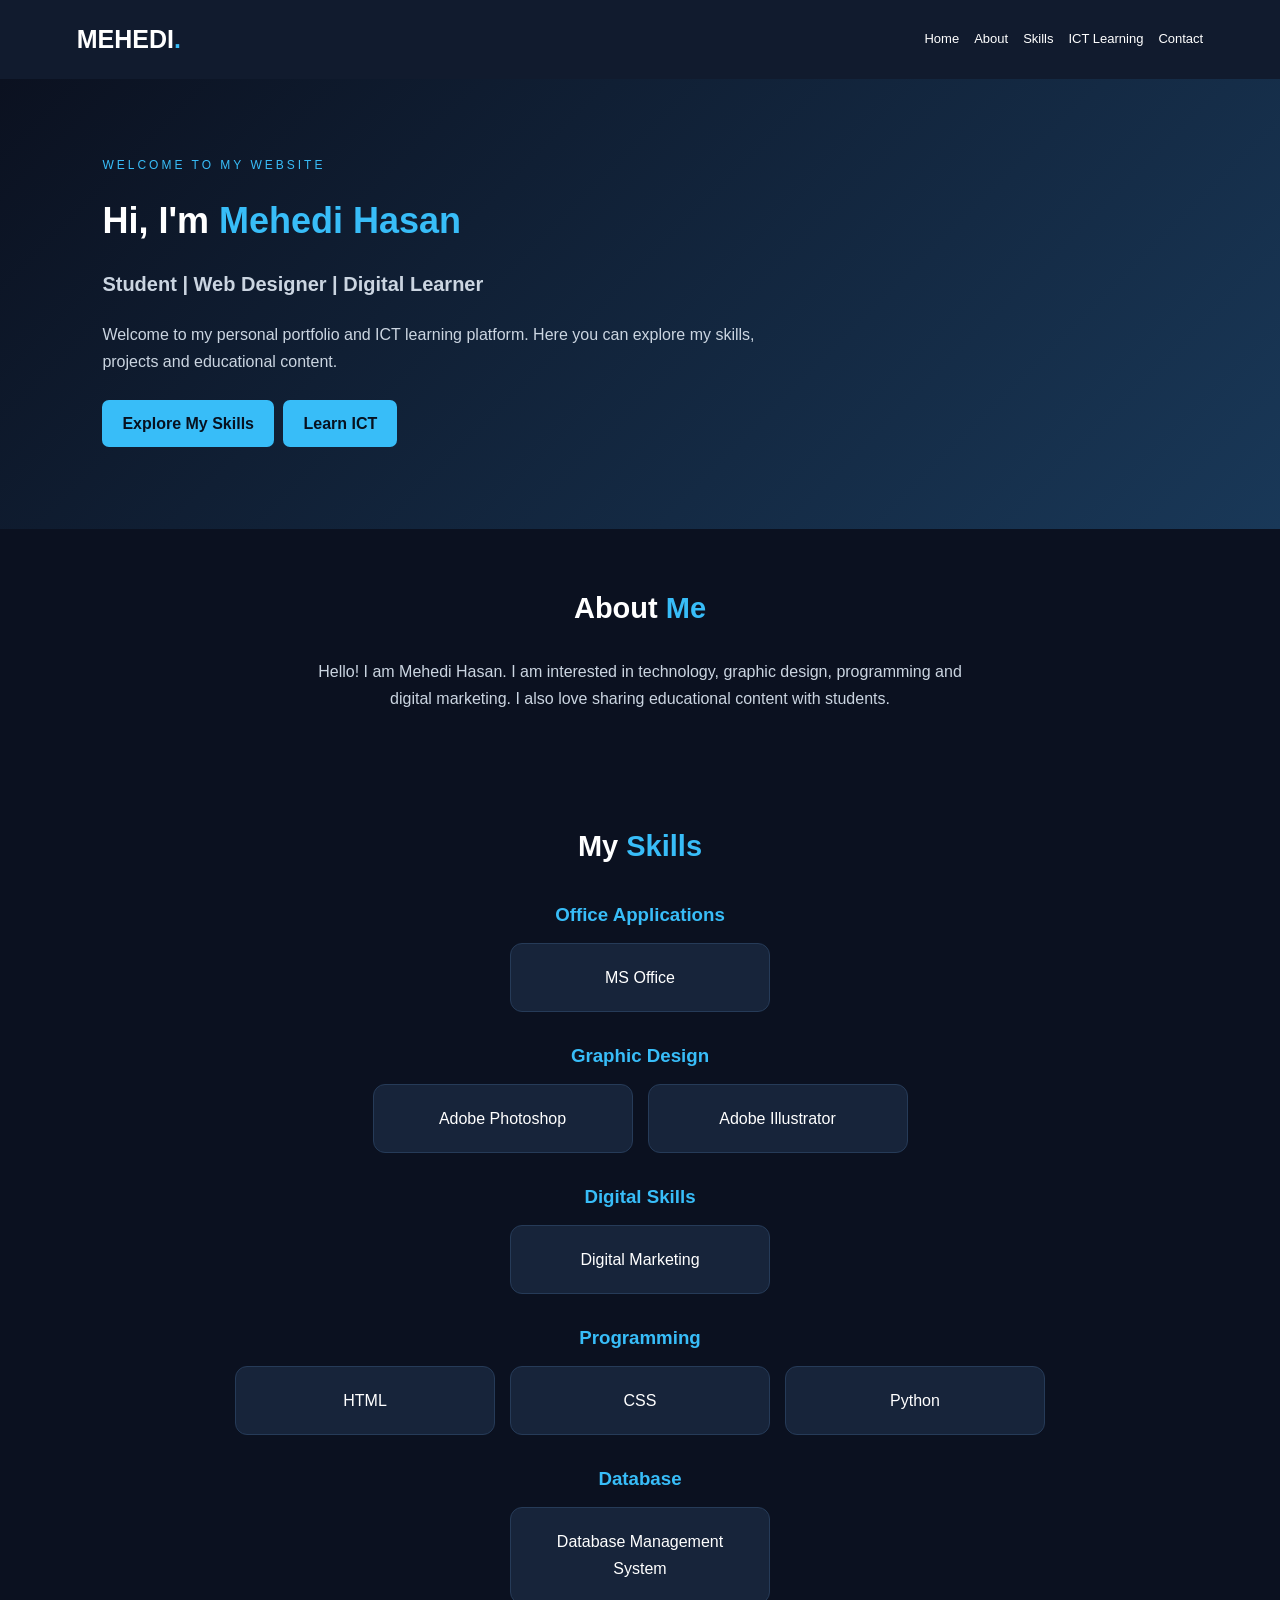
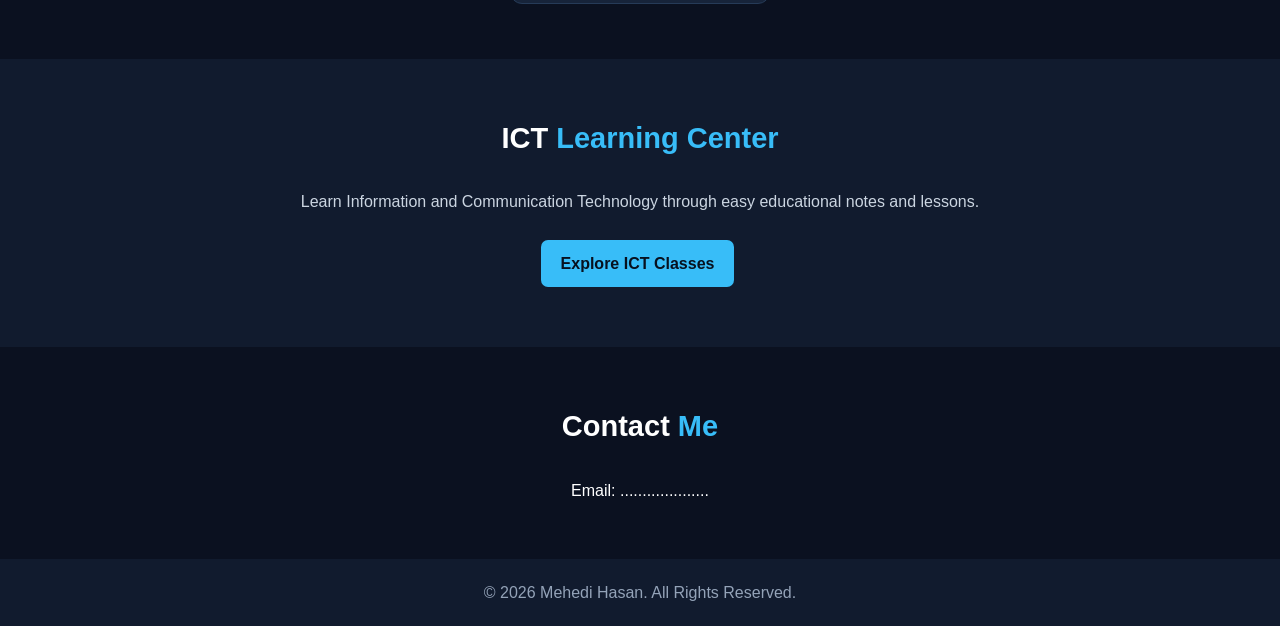
<file: index.html>
<!DOCTYPE html>
<html lang="en">
<head>
    <meta charset="UTF-8">
    <meta name="viewport" content="width=device-width, initial-scale=1.0">
    <title>Mehedi Hasan | Portfolio</title>
    <link rel="stylesheet" href="style.css">
</head>
<body>

<header>
    <nav class="navbar">
        <h2 class="logo">MEHEDI<span>.</span></h2>
        <div class="nav-links">
            <a href="#home">Home</a>
            <a href="#about">About</a>
            <a href="#skills">Skills</a>
            <a href="ict.html">ICT Learning</a>
            <a href="#contact">Contact</a>
        </div>
    </nav>
</header>

<section class="hero" id="home">
    <div class="hero-content">
        <p class="welcome">WELCOME TO MY WEBSITE</p>
        <h1>Hi, I'm <span>Mehedi Hasan</span></h1>
        <h2>Student | Web Designer | Digital Learner</h2>
        <p class="description">
            Welcome to my personal portfolio and ICT
            learning platform. Here you can explore
            my skills, projects and educational content.
        </p>
        <a href="#skills" class="btn">Explore My Skills</a>
        <a href="ict.html" class="btn">Learn ICT</a>
    </div>
</section>

<section class="section" id="about">
    <h2>About <span>Me</span></h2>
    <p class="about-text">
        Hello! I am Mehedi Hasan.
        I am interested in technology,
        graphic design, programming and
        digital marketing.
        I also love sharing educational
        content with students.
    </p>
</section>

<section class="section" id="skills">
    <h2>My <span>Skills</span></h2>

    <h3 class="category-title">Office Applications</h3>
    <div class="cards">
        <div class="card">MS Office</div>
    </div>

    <h3 class="category-title">Graphic Design</h3>
    <div class="cards">
        <div class="card">Adobe Photoshop</div>
        <div class="card">Adobe Illustrator</div>
    </div>

    <h3 class="category-title">Digital Skills</h3>
    <div class="cards">
        <div class="card">Digital Marketing</div>
    </div>

    <h3 class="category-title">Programming</h3>
    <div class="cards">
        <div class="card">HTML</div>
        <div class="card">CSS</div>
        <div class="card">Python</div>
    </div>

    <h3 class="category-title">Database</h3>
    <div class="cards">
        <div class="card">Database Management System</div>
    </div>
</section>

<section class="section ict-banner">
    <h2>ICT <span>Learning Center</span></h2>
    <p>
        Learn Information and Communication Technology
        through easy educational notes and lessons.
    </p>
    <a href="ict.html" class="btn">Explore ICT Classes</a>
</section>

<section class="section" id="contact">
    <h2>Contact <span>Me</span></h2>
    <p>Email: ....................</p>
</section>

<footer>
    <p>© 2026 Mehedi Hasan. All Rights Reserved.</p>
</footer>

</body>
</html>
</file>
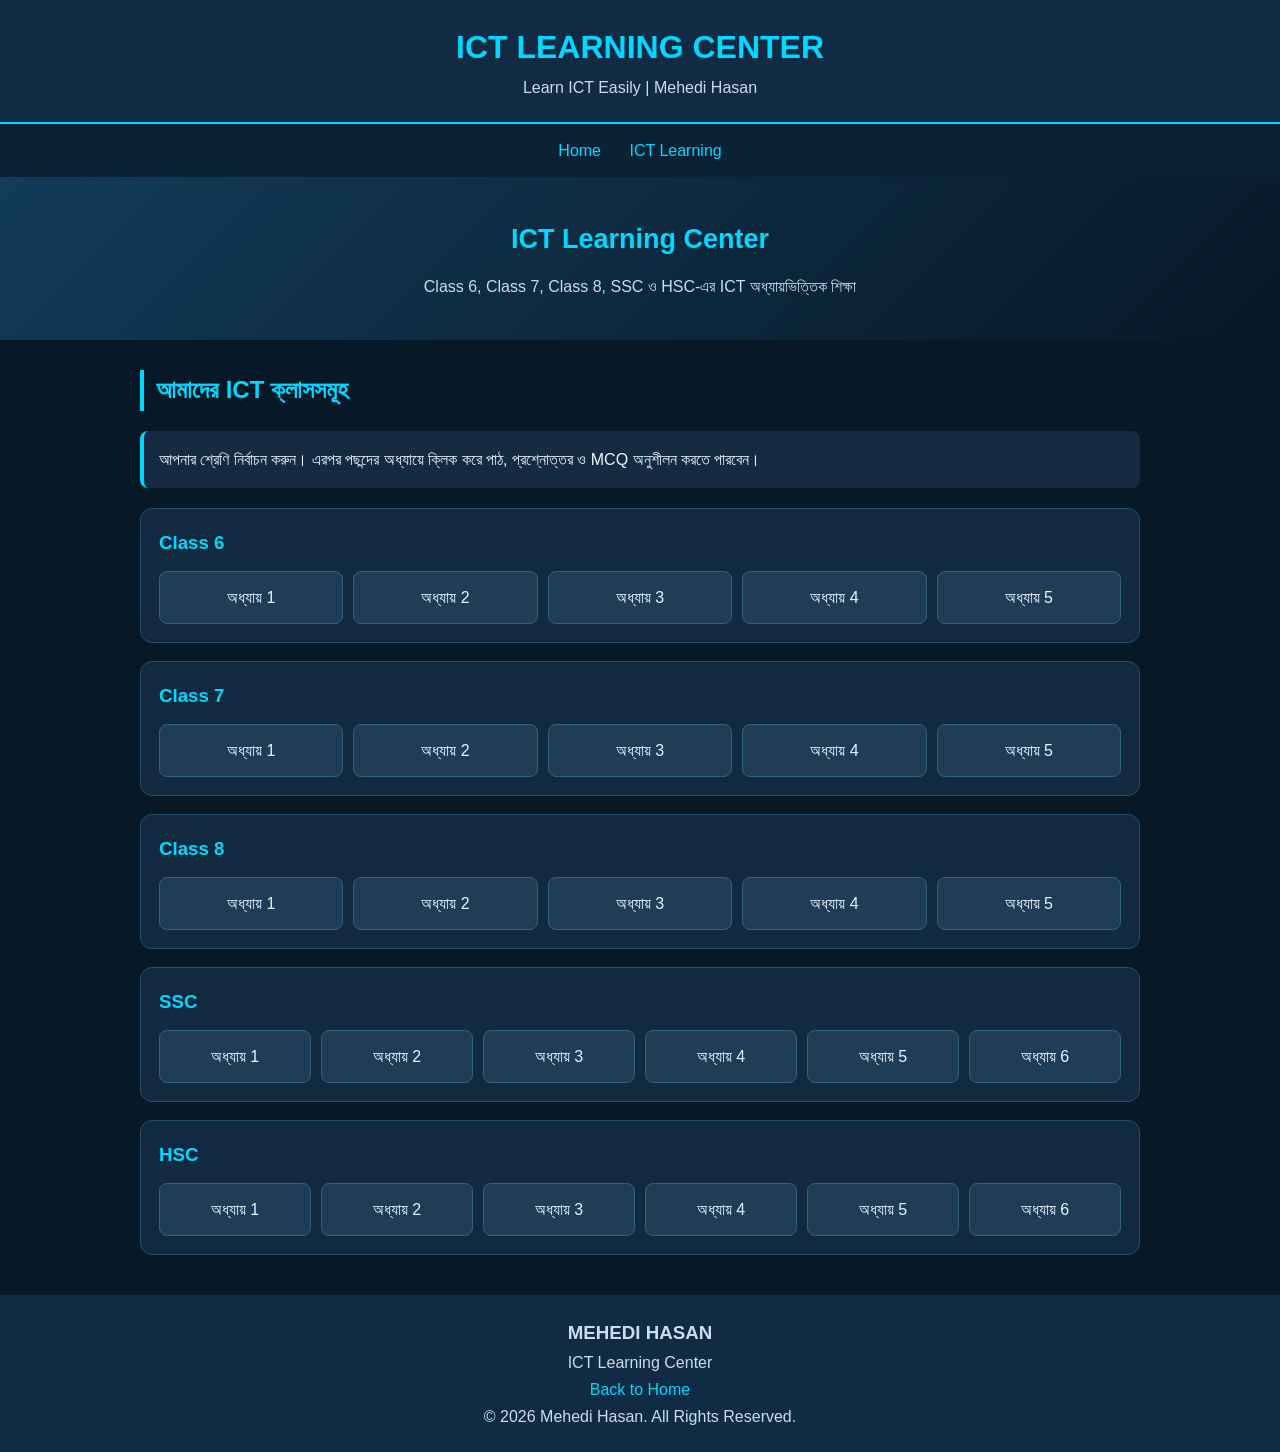
<file: ict.html>
<!DOCTYPE html>
<html lang="bn">
<head>
<meta charset="UTF-8">
<meta name="viewport" content="width=device-width, initial-scale=1.0">
<title>ICT Learning Center | Mehedi Hasan</title>

<style>
* {
    margin: 0;
    padding: 0;
    box-sizing: border-box;
}

body {
    background: #071827;
    color: #eaf4ff;
    font-family: Arial, sans-serif;
    line-height: 1.7;
}

header {
    background: #102b43;
    padding: 20px 12px;
    text-align: center;
    border-bottom: 2px solid #00d9ff;
}

header h1 {
    color: #00d9ff;
}

header p {
    color: #c9ddeb;
}

nav {
    background: #0b2135;
    padding: 13px;
    text-align: center;
}

nav a {
    color: #00d9ff;
    text-decoration: none;
    margin: 5px 12px;
}

.hero {
    text-align: center;
    padding: 40px 15px;
    background: linear-gradient(135deg, #123b59, #071827);
}

.hero h2 {
    color: #00d9ff;
    font-size: 27px;
}

.hero p {
    margin-top: 10px;
    color: #c9ddeb;
}

.container {
    max-width: 1000px;
    width: 94%;
    margin: 30px auto;
}

.section-title {
    color: #00d9ff;
    margin: 30px 0 15px;
    border-left: 4px solid #00d9ff;
    padding-left: 12px;
}

.class-card {
    background: #122a40;
    border: 1px solid #24506d;
    border-radius: 12px;
    padding: 18px;
    margin: 18px 0;
}

.class-card h3 {
    color: #00d9ff;
    margin-bottom: 12px;
}

.chapter-grid {
    display: grid;
    grid-template-columns: repeat(auto-fit, minmax(125px, 1fr));
    gap: 10px;
}

.chapter-grid a {
    background: #203d57;
    border: 1px solid #32617e;
    border-radius: 8px;
    color: #eaf4ff;
    text-decoration: none;
    padding: 12px 8px;
    text-align: center;
    transition: 0.2s;
}

.chapter-grid a:hover {
    background: #00bcd4;
    color: #071827;
}

.note {
    background: #142b42;
    border-left: 4px solid #00d9ff;
    border-radius: 8px;
    padding: 15px;
    margin: 20px 0;
}

footer {
    background: #102b43;
    text-align: center;
    padding: 22px;
    margin-top: 40px;
    color: #c9ddeb;
}

footer a {
    color: #00d9ff;
    text-decoration: none;
}

@media(max-width: 600px) {
    .hero h2 {
        font-size: 22px;
    }
}
</style>
</head>

<body>

<header>
    <h1>ICT LEARNING CENTER</h1>
    <p>Learn ICT Easily | Mehedi Hasan</p>
</header>

<nav>
    <a href="index.html">Home</a>
    <a href="ict.html">ICT Learning</a>
</nav>

<section class="hero">
    <h2>ICT Learning Center</h2>
    <p>Class 6, Class 7, Class 8, SSC ও HSC-এর ICT অধ্যায়ভিত্তিক শিক্ষা</p>
</section>

<main class="container">

    <h2 class="section-title">আমাদের ICT ক্লাসসমূহ</h2>

    <div class="note">
        আপনার শ্রেণি নির্বাচন করুন। এরপর পছন্দের অধ্যায়ে ক্লিক করে
        পাঠ, প্রশ্নোত্তর ও MCQ অনুশীলন করতে পারবেন।
    </div>

    <div id="classes-container"></div>

</main>

<footer>
    <h3>MEHEDI HASAN</h3>
    <p>ICT Learning Center</p>
    <p><a href="index.html">Back to Home</a></p>
    <p>© 2026 Mehedi Hasan. All Rights Reserved.</p>
</footer>

<script>
const classes = [
    { name: "Class 6", id: "6", count: 5 },
    { name: "Class 7", id: "7", count: 5 },
    { name: "Class 8", id: "8", count: 5 },
    { name: "SSC", id: "SSC", count: 6 },
    { name: "HSC", id: "HSC", count: 6 }
];

const container = document.getElementById("classes-container");

classes.forEach(item => {

    let links = "";

    for (let i = 1; i <= item.count; i++) {

        let url;

        // Class 6-এর প্রথম অধ্যায় আগের তৈরি পেজেই থাকবে
        if (item.id === "6" && i === 1) {
            url = "Classes/Class-6.html";
        } else {
            url = "Classes/chapter.html?class=" +
                  item.id + "&chapter=" + i;
        }

        links += `
            <a href="${url}">
                অধ্যায় ${i}
            </a>
        `;
    }

    container.innerHTML += `
        <section class="class-card">
            <h3>${item.name}</h3>
            <div class="chapter-grid">
                ${links}
            </div>
        </section>
    `;
});
</script>

</body>
</html>
</file>
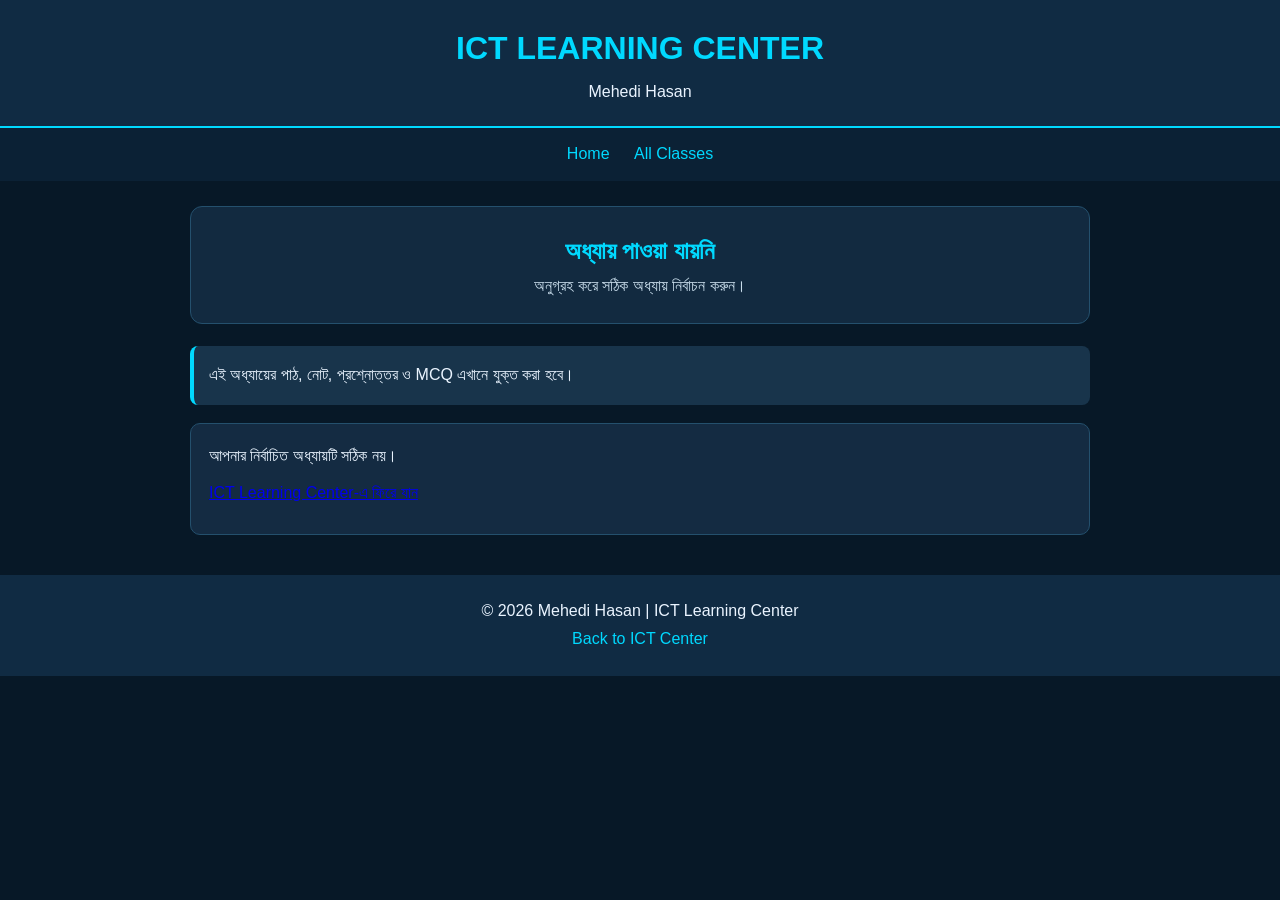
<file: Classes/Chapter.html>
<!DOCTYPE html>
<html lang="bn">
<head>
<meta charset="UTF-8">
<meta name="viewport" content="width=device-width, initial-scale=1.0">
<title>ICT Chapter | Mehedi Hasan</title>

<style>
* {
    margin: 0;
    padding: 0;
    box-sizing: border-box;
}

body {
    background: #071827;
    color: #eaf4ff;
    font-family: Arial, sans-serif;
    line-height: 1.8;
}

header {
    background: #102b43;
    text-align: center;
    padding: 20px 12px;
    border-bottom: 2px solid #00d9ff;
}

header h1 {
    color: #00d9ff;
}

nav {
    background: #0b2135;
    text-align: center;
    padding: 12px;
}

nav a {
    color: #00d9ff;
    text-decoration: none;
    margin: 5px 10px;
}

.container {
    max-width: 900px;
    width: 94%;
    margin: 25px auto;
}

.hero {
    background: #122a40;
    padding: 22px;
    text-align: center;
    border-radius: 12px;
    margin-bottom: 22px;
    border: 1px solid #24506d;
}

.hero h2 {
    color: #00d9ff;
}

.hero p {
    color: #c9ddeb;
}

.section-title {
    color: #00d9ff;
    margin: 25px 0 12px;
    border-left: 4px solid #00d9ff;
    padding-left: 12px;
}

.content-box {
    background: #142b42;
    border: 1px solid #24506d;
    border-radius: 10px;
    padding: 18px;
    margin: 12px 0;
}

.content-box h3 {
    color: #42d9ff;
    margin-bottom: 8px;
}

.content-box p {
    margin-bottom: 8px;
}

.notice {
    background: #18344b;
    border-left: 4px solid #00d9ff;
    padding: 15px;
    border-radius: 8px;
    margin: 18px 0;
}

.chapter-navigation {
    display: flex;
    justify-content: space-between;
    flex-wrap: wrap;
    gap: 10px;
    margin: 25px 0;
}

.chapter-navigation a {
    background: #00bcd4;
    color: #071827;
    text-decoration: none;
    padding: 10px 16px;
    border-radius: 7px;
    font-weight: bold;
}

.chapter-navigation a:hover {
    background: #42d9ff;
}

footer {
    background: #102b43;
    text-align: center;
    padding: 22px;
    margin-top: 40px;
}

footer a {
    color: #00d9ff;
    text-decoration: none;
}

@media(max-width: 600px) {
    .chapter-navigation a {
        flex: 1;
        text-align: center;
    }
}
</style>
</head>

<body>

<header>
    <h1>ICT LEARNING CENTER</h1>
    <p>Mehedi Hasan</p>
</header>

<nav>
    <a href="../index.html">Home</a>
    <a href="../ict.html">All Classes</a>
</nav>

<main class="container">

    <section class="hero">
        <h2 id="page-title">ICT Chapter</h2>
        <p id="chapter-subtitle">অধ্যায়ের পাঠ ও অনুশীলন</p>
    </section>

    <div class="notice">
        এই অধ্যায়ের পাঠ, নোট, প্রশ্নোত্তর ও MCQ এখানে যুক্ত করা হবে।
    </div>

    <section id="chapter-content"></section>

    <div class="chapter-navigation">
        <a id="previous-link" href="#">← আগের অধ্যায়</a>
        <a href="../ict.html">সব অধ্যায়</a>
        <a id="next-link" href="#">পরের অধ্যায় →</a>
    </div>

</main>

<footer>
    <p>© 2026 Mehedi Hasan | ICT Learning Center</p>
    <p><a href="../ict.html">Back to ICT Center</a></p>
</footer>

<script>
const params = new URLSearchParams(window.location.search);

const classId = params.get("class");
const chapter = Number(params.get("chapter"));

const classNames = {
    "6": "Class 6",
    "7": "Class 7",
    "8": "Class 8",
    "SSC": "SSC",
    "HSC": "HSC"
};

const chapterCounts = {
    "6": 5,
    "7": 5,
    "8": 5,
    "SSC": 6,
    "HSC": 6
};

/*
  ভবিষ্যতে প্রতিটি অধ্যায়ের লেখা এখানে যোগ করবেন।

  উদাহরণ:
  "6-2": `
      <h3 class="section-title">পাঠ ১: অধ্যায়ের বিষয়</h3>
      <div class="content-box">
          <h3>বিষয়ের নাম</h3>
          <p>এখানে অধ্যায়ের লেখা লিখবেন।</p>
      </div>
  `,

  "7-1" = Class 7, Chapter 1
  "SSC-2" = SSC, Chapter 2
  "HSC-3" = HSC, Chapter 3
*/

const chapterContent = {

    "6-2": `
        <h3 class="section-title">দ্বিতীয় অধ্যায়ের পাঠ</h3>

        <div class="content-box">
            <h3>অধ্যায়ের লেখা যুক্ত করুন</h3>
            <p>
                এখানে ষষ্ঠ শ্রেণির দ্বিতীয় অধ্যায়ের
                পাঠ ও প্রয়োজনীয় নোট যুক্ত করবেন।
            </p>
        </div>

        <h3 class="section-title">প্রশ্ন ও উত্তর</h3>

        <div class="content-box">
            <h3>প্রশ্ন ১: এখানে প্রশ্ন লিখুন</h3>
            <p>উত্তর: এখানে প্রশ্নের উত্তর লিখুন।</p>
        </div>

        <h3 class="section-title">MCQ অনুশীলন</h3>

        <div class="content-box">
            <p>এই অধ্যায়ের MCQ প্রশ্ন পরবর্তীতে যুক্ত করা হবে।</p>
        </div>
    `

};

const pageTitle = document.getElementById("page-title");
const subtitle = document.getElementById("chapter-subtitle");
const content = document.getElementById("chapter-content");

const validClass = Object.prototype.hasOwnProperty.call(
    classNames, classId
);

const validChapter = Number.isInteger(chapter) &&
    chapter >= 1 &&
    chapter <= (chapterCounts[classId] || 0);

if (!validClass || !validChapter) {

    pageTitle.textContent = "অধ্যায় পাওয়া যায়নি";
    subtitle.textContent = "অনুগ্রহ করে সঠিক অধ্যায় নির্বাচন করুন।";

    content.innerHTML = `
        <div class="content-box">
            <p>আপনার নির্বাচিত অধ্যায়টি সঠিক নয়।</p>
            <p><a href="../ict.html">ICT Learning Center-এ ফিরে যান</a></p>
        </div>
    `;

    document.querySelector(".chapter-navigation").style.display = "none";

} else {

    const currentClass = classNames[classId];

    pageTitle.textContent =
        currentClass + " - অধ্যায় " + chapter;

    subtitle.textContent =
        "তথ্য ও যোগাযোগ প্রযুক্তি | অধ্যায় " + chapter;

    const key = classId + "-" + chapter;

    if (chapterContent[key]) {
        content.innerHTML = chapterContent[key];
    } else {
        content.innerHTML = `
            <div class="content-box">
                <h3>এই অধ্যায়ের লেখা এখনো যুক্ত করা হয়নি।</h3>
                <p>
                    শিগগিরই এই অধ্যায়ের পাঠ, সংক্ষিপ্ত প্রশ্ন,
                    বর্ণনামূলক প্রশ্ন এবং MCQ যুক্ত করা হবে।
                </p>
            </div>
        `;
    }

    function chapterUrl(number) {

        // Class 6-এর প্রথম অধ্যায় আগের ফাইলেই আছে
        if (classId === "6" && number === 1) {
            return "Class-6.html";
        }

        return "chapter.html?class=" +
            classId + "&chapter=" + number;
    }

    const previous = document.getElementById("previous-link");
    const next = document.getElementById("next-link");

    if (chapter > 1) {
        previous.href = chapterUrl(chapter - 1);
    } else {
        previous.style.display = "none";
    }

    if (chapter < chapterCounts[classId]) {
        next.href = chapterUrl(chapter + 1);
    } else {
        next.style.display = "none";
    }

    document.title =
        currentClass + " Chapter " + chapter +
        " | Mehedi Hasan";
}
</script>

</body>
</html>
</file>
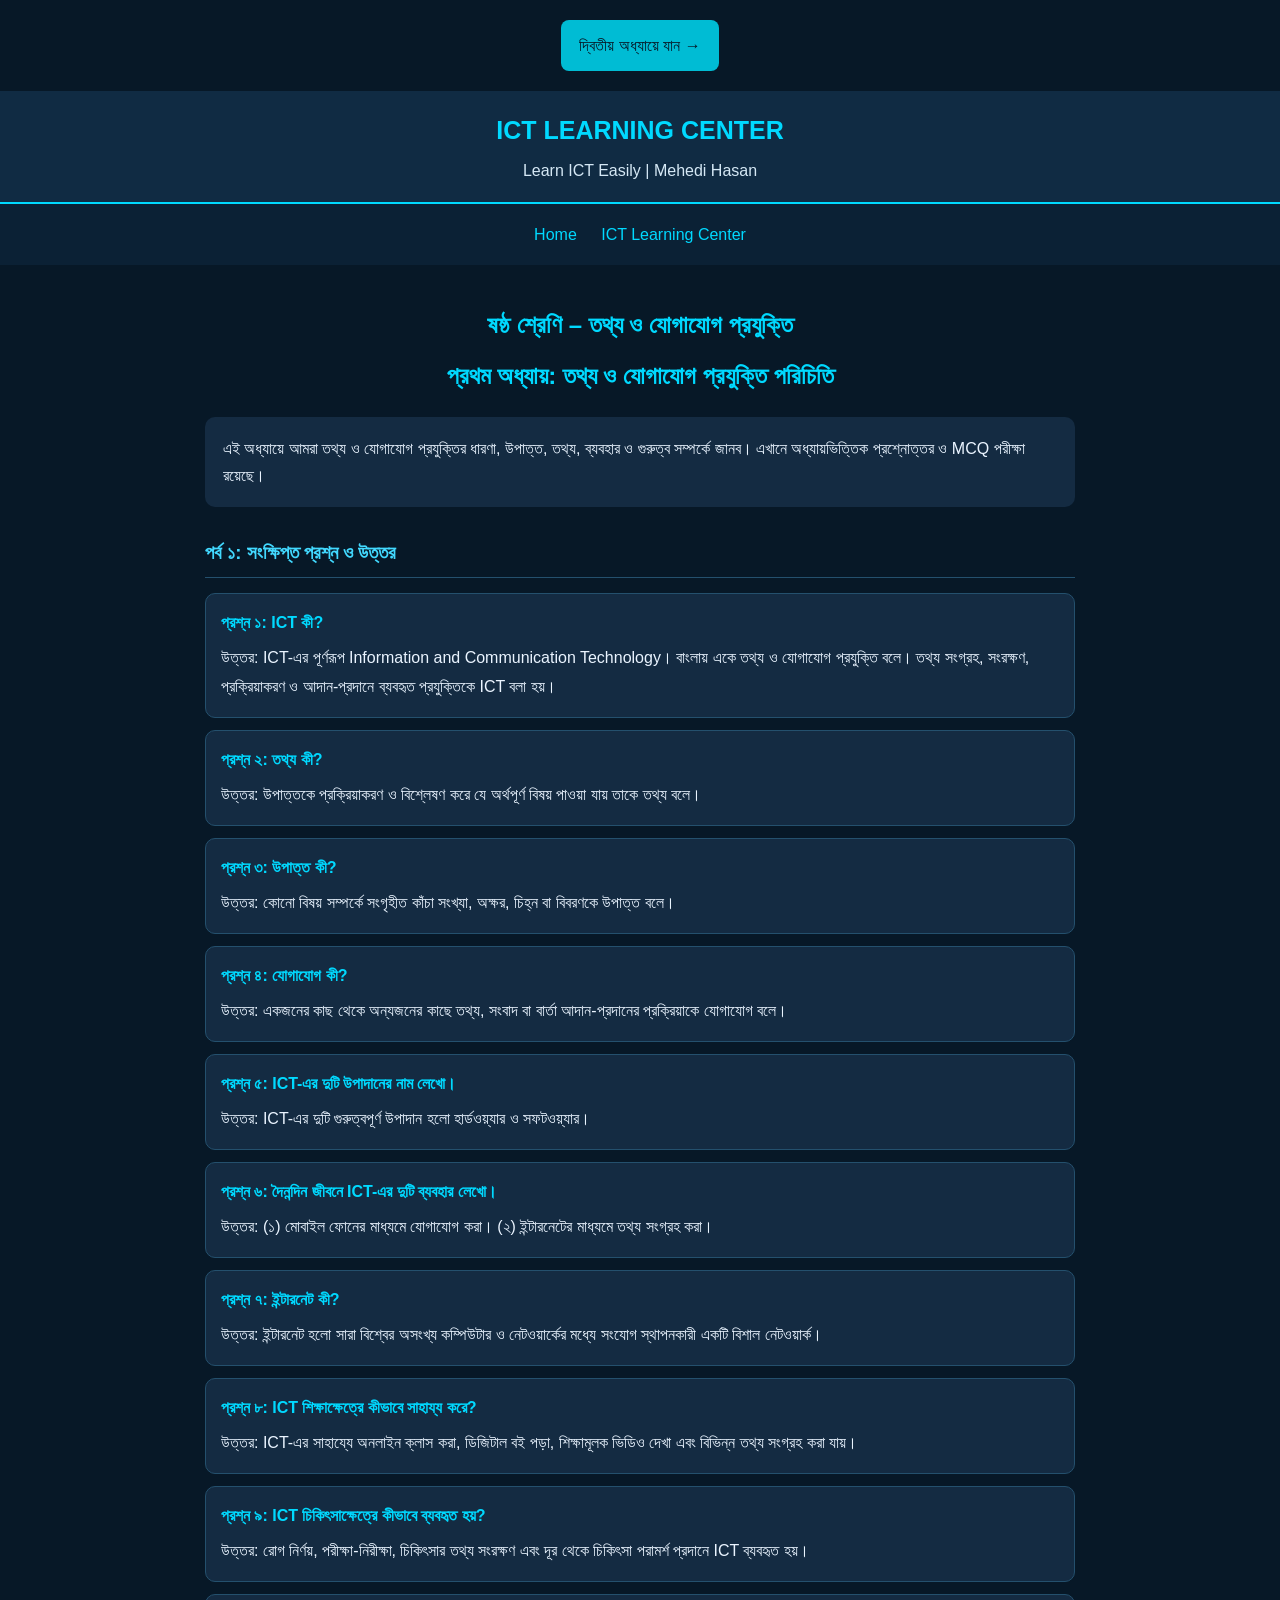
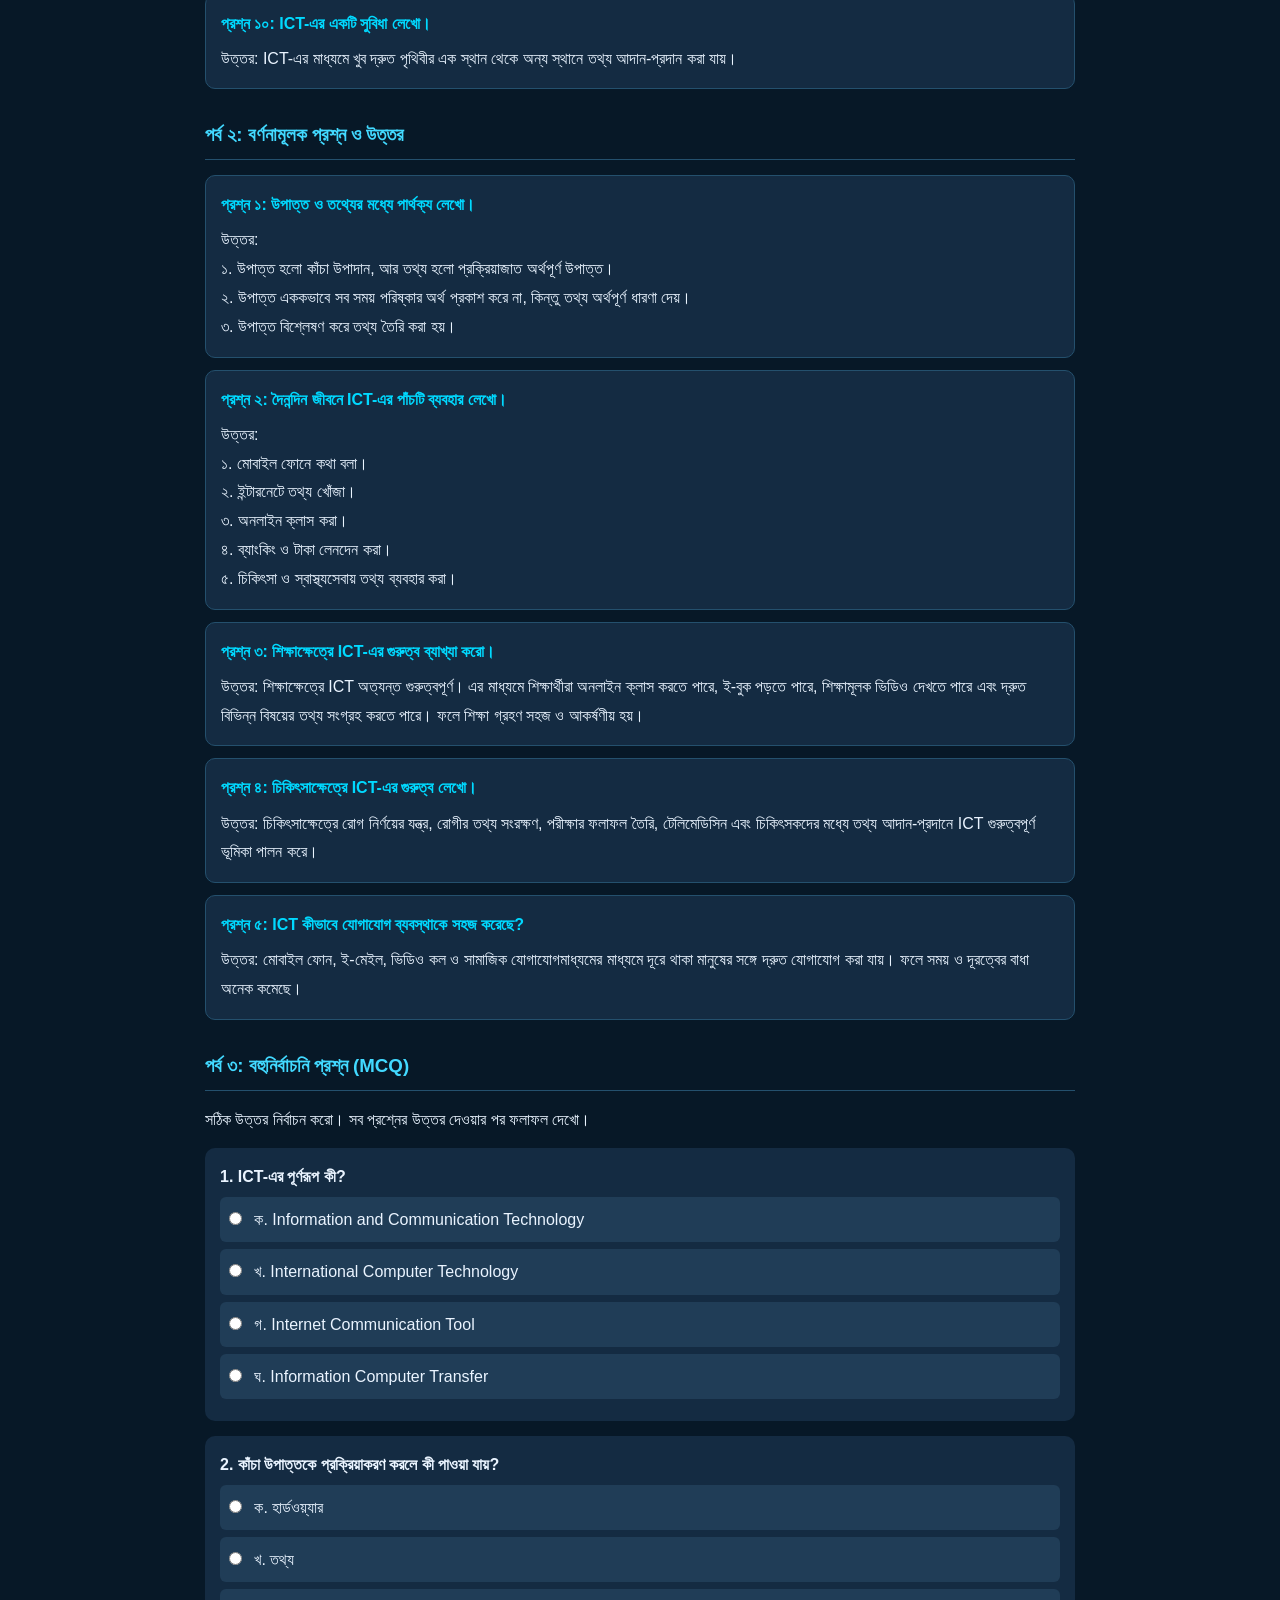
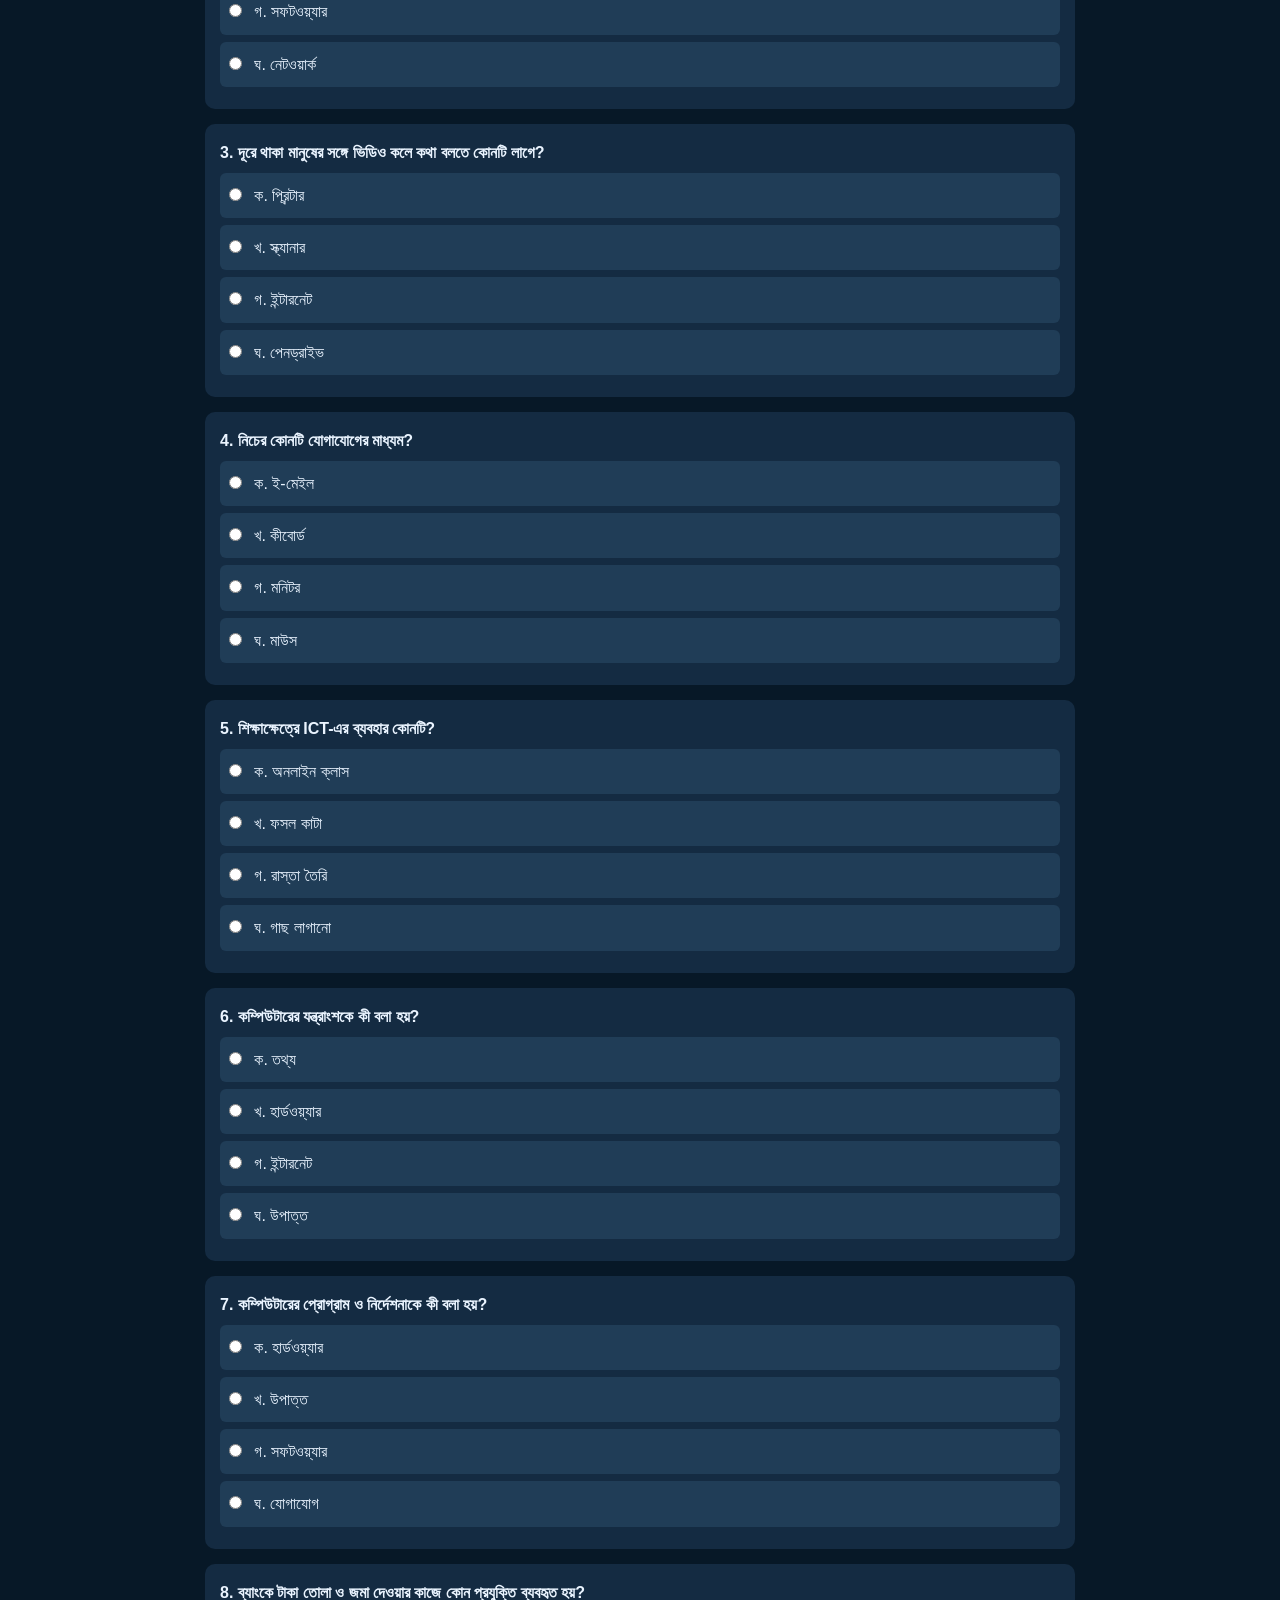
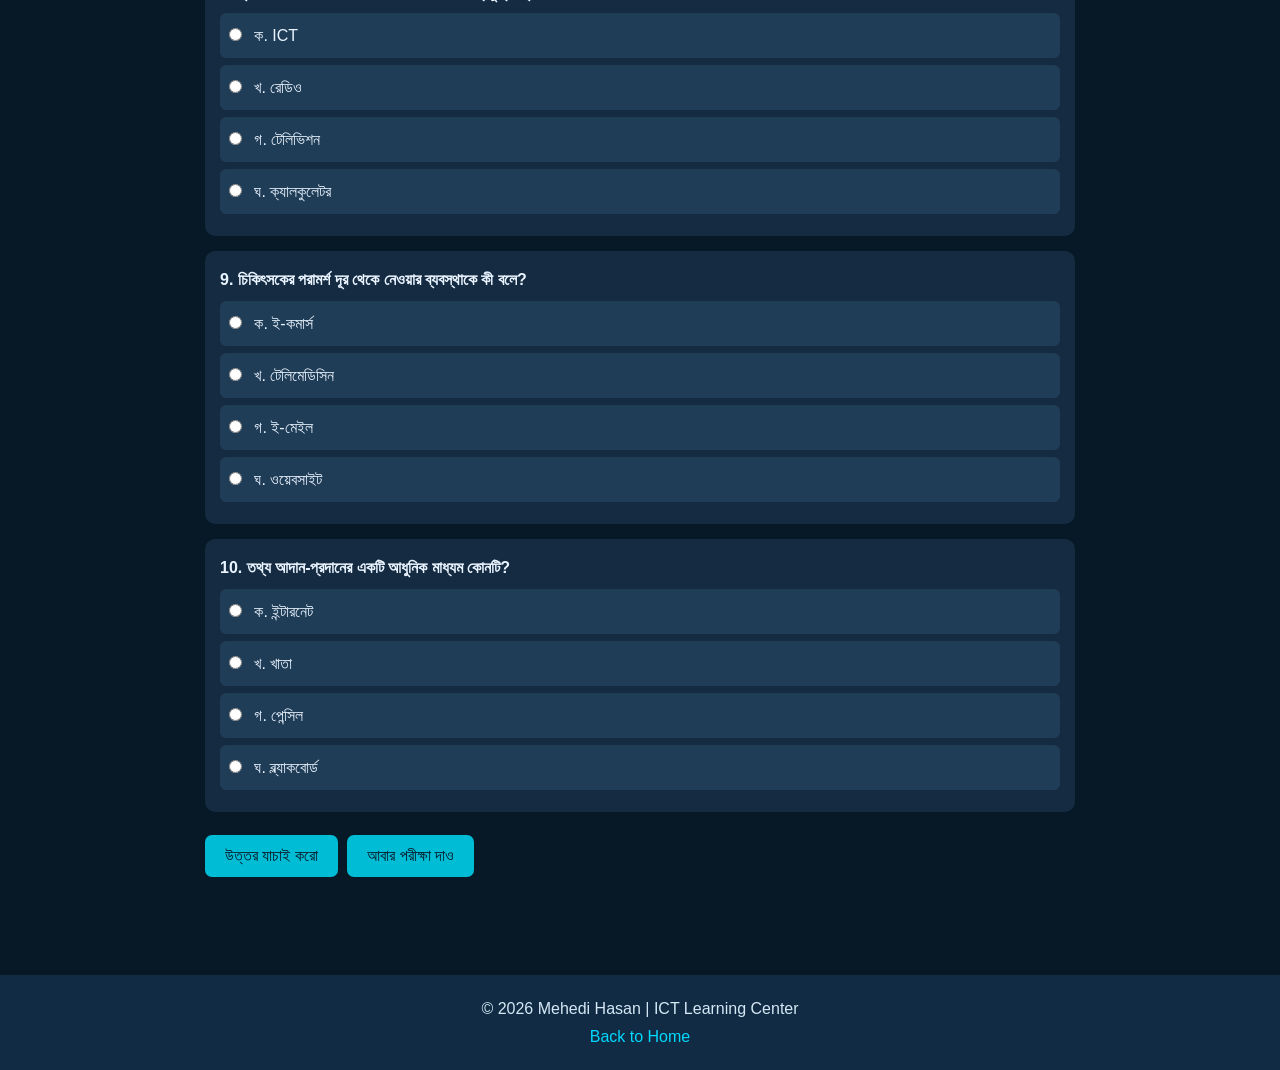
<file: Classes/Class-6.html>
<!DOCTYPE html>
<html lang="bn">
<head>
    <meta charset="UTF-8">
    <meta name="viewport" content="width=device-width, initial-scale=1.0">
    <meta name="description" content="ষষ্ঠ শ্রেণির ICT প্রথম অধ্যায়ের প্রশ্ন উত্তর ও MCQ পরীক্ষা।">
    <title>Class 6 ICT | Mehedi Hasan</title>
<div style="text-align:center; margin:20px;">
    <a href="chapter.html?class=6&chapter=2"
       style="background:#00bcd4; color:#071827;
       padding:12px 18px; border-radius:8px;
       text-decoration:none; display:inline-block;">
       দ্বিতীয় অধ্যায়ে যান →
    </a>
</div>
    <style>
        * {
            margin: 0;
            padding: 0;
            box-sizing: border-box;
        }

        body {
            background: #071827;
            color: #eaf4ff;
            font-family: Arial, sans-serif;
            line-height: 1.7;
        }

        header {
            background: #102b43;
            padding: 18px 12px;
            text-align: center;
            border-bottom: 2px solid #00d9ff;
        }

        header h1 {
            color: #00d9ff;
            font-size: 25px;
        }

        header p {
            color: #d5e8f5;
            margin-top: 5px;
        }

        .navbar {
            background: #0b2135;
            padding: 12px;
            text-align: center;
        }

        .navbar a {
            color: #00d9ff;
            text-decoration: none;
            margin: 5px 10px;
            display: inline-block;
        }

        .chapter-content {
            max-width: 900px;
            margin: 25px auto;
            padding: 15px;
        }

        .chapter-content h2 {
            color: #00d9ff;
            text-align: center;
            margin-bottom: 10px;
        }

        .chapter-content h3 {
            color: #42d9ff;
            margin-top: 30px;
            margin-bottom: 15px;
            border-bottom: 1px solid #24506d;
            padding-bottom: 8px;
        }

        .intro {
            background: #142b42;
            padding: 18px;
            border-radius: 10px;
            margin: 20px 0;
        }

        .qa-box {
            background: #142b42;
            border: 1px solid #24506d;
            border-radius: 10px;
            padding: 15px;
            margin: 12px 0;
        }

        .qa-box b {
            color: #00d9ff;
        }

        .qa-box p {
            line-height: 1.8;
            margin-top: 8px;
        }

        .mcq-box {
            background: #142b42;
            padding: 15px;
            border-radius: 10px;
            margin: 15px 0;
        }

        .mcq-box label {
            display: block;
            padding: 9px;
            margin: 7px 0;
            background: #203d57;
            border-radius: 6px;
            cursor: pointer;
        }

        .mcq-box input {
            margin-right: 8px;
        }

        .check-btn {
            background: #00bcd4;
            color: #071827;
            border: none;
            border-radius: 7px;
            padding: 12px 20px;
            font-size: 16px;
            cursor: pointer;
            margin: 8px 5px 8px 0;
        }

        .check-btn:hover {
            background: #42d9ff;
        }

        #result {
            margin-top: 15px;
            font-weight: bold;
            color: #00e6a0;
            padding: 10px;
        }

        footer {
            background: #102b43;
            text-align: center;
            padding: 20px;
            margin-top: 40px;
            color: #d5e8f5;
        }

        footer a {
            color: #00d9ff;
            text-decoration: none;
        }

        @media (max-width: 600px) {
            header h1 {
                font-size: 21px;
            }

            .chapter-content {
                padding: 12px;
            }

            .check-btn {
                width: 100%;
                margin: 7px 0;
            }
        }
    </style>
</head>

<body>

    <header>
        <h1>ICT LEARNING CENTER</h1>
        <p>Learn ICT Easily | Mehedi Hasan</p>
    </header>

    <nav class="navbar">
        <a href="../index.html">Home</a>
        <a href="../ict.html">ICT Learning Center</a>
    </nav>

    <main class="chapter-content">

        <h2>ষষ্ঠ শ্রেণি – তথ্য ও যোগাযোগ প্রযুক্তি</h2>
        <h2>প্রথম অধ্যায়: তথ্য ও যোগাযোগ প্রযুক্তি পরিচিতি</h2>

        <div class="intro">
            <p>
                এই অধ্যায়ে আমরা তথ্য ও যোগাযোগ প্রযুক্তির ধারণা,
                উপাত্ত, তথ্য, ব্যবহার ও গুরুত্ব সম্পর্কে জানব।
                এখানে অধ্যায়ভিত্তিক প্রশ্নোত্তর ও MCQ পরীক্ষা রয়েছে।
            </p>
        </div>

        <h3>পর্ব ১: সংক্ষিপ্ত প্রশ্ন ও উত্তর</h3>

        <div class="qa-box">
            <b>প্রশ্ন ১: ICT কী?</b>
            <p>উত্তর: ICT-এর পূর্ণরূপ Information and Communication Technology। বাংলায় একে তথ্য ও যোগাযোগ প্রযুক্তি বলে। তথ্য সংগ্রহ, সংরক্ষণ, প্রক্রিয়াকরণ ও আদান-প্রদানে ব্যবহৃত প্রযুক্তিকে ICT বলা হয়।</p>
        </div>

        <div class="qa-box">
            <b>প্রশ্ন ২: তথ্য কী?</b>
            <p>উত্তর: উপাত্তকে প্রক্রিয়াকরণ ও বিশ্লেষণ করে যে অর্থপূর্ণ বিষয় পাওয়া যায় তাকে তথ্য বলে।</p>
        </div>

        <div class="qa-box">
            <b>প্রশ্ন ৩: উপাত্ত কী?</b>
            <p>উত্তর: কোনো বিষয় সম্পর্কে সংগৃহীত কাঁচা সংখ্যা, অক্ষর, চিহ্ন বা বিবরণকে উপাত্ত বলে।</p>
        </div>

        <div class="qa-box">
            <b>প্রশ্ন ৪: যোগাযোগ কী?</b>
            <p>উত্তর: একজনের কাছ থেকে অন্যজনের কাছে তথ্য, সংবাদ বা বার্তা আদান-প্রদানের প্রক্রিয়াকে যোগাযোগ বলে।</p>
        </div>

        <div class="qa-box">
            <b>প্রশ্ন ৫: ICT-এর দুটি উপাদানের নাম লেখো।</b>
            <p>উত্তর: ICT-এর দুটি গুরুত্বপূর্ণ উপাদান হলো হার্ডওয়্যার ও সফটওয়্যার।</p>
        </div>

        <div class="qa-box">
            <b>প্রশ্ন ৬: দৈনন্দিন জীবনে ICT-এর দুটি ব্যবহার লেখো।</b>
            <p>উত্তর: (১) মোবাইল ফোনের মাধ্যমে যোগাযোগ করা। (২) ইন্টারনেটের মাধ্যমে তথ্য সংগ্রহ করা।</p>
        </div>

        <div class="qa-box">
            <b>প্রশ্ন ৭: ইন্টারনেট কী?</b>
            <p>উত্তর: ইন্টারনেট হলো সারা বিশ্বের অসংখ্য কম্পিউটার ও নেটওয়ার্কের মধ্যে সংযোগ স্থাপনকারী একটি বিশাল নেটওয়ার্ক।</p>
        </div>

        <div class="qa-box">
            <b>প্রশ্ন ৮: ICT শিক্ষাক্ষেত্রে কীভাবে সাহায্য করে?</b>
            <p>উত্তর: ICT-এর সাহায্যে অনলাইন ক্লাস করা, ডিজিটাল বই পড়া, শিক্ষামূলক ভিডিও দেখা এবং বিভিন্ন তথ্য সংগ্রহ করা যায়।</p>
        </div>

        <div class="qa-box">
            <b>প্রশ্ন ৯: ICT চিকিৎসাক্ষেত্রে কীভাবে ব্যবহৃত হয়?</b>
            <p>উত্তর: রোগ নির্ণয়, পরীক্ষা-নিরীক্ষা, চিকিৎসার তথ্য সংরক্ষণ এবং দূর থেকে চিকিৎসা পরামর্শ প্রদানে ICT ব্যবহৃত হয়।</p>
        </div>

        <div class="qa-box">
            <b>প্রশ্ন ১০: ICT-এর একটি সুবিধা লেখো।</b>
            <p>উত্তর: ICT-এর মাধ্যমে খুব দ্রুত পৃথিবীর এক স্থান থেকে অন্য স্থানে তথ্য আদান-প্রদান করা যায়।</p>
        </div>

        <h3>পর্ব ২: বর্ণনামূলক প্রশ্ন ও উত্তর</h3>

        <div class="qa-box">
            <b>প্রশ্ন ১: উপাত্ত ও তথ্যের মধ্যে পার্থক্য লেখো।</b>
            <p>
                উত্তর:<br>
                ১. উপাত্ত হলো কাঁচা উপাদান, আর তথ্য হলো প্রক্রিয়াজাত অর্থপূর্ণ উপাত্ত।<br>
                ২. উপাত্ত এককভাবে সব সময় পরিষ্কার অর্থ প্রকাশ করে না, কিন্তু তথ্য অর্থপূর্ণ ধারণা দেয়।<br>
                ৩. উপাত্ত বিশ্লেষণ করে তথ্য তৈরি করা হয়।
            </p>
        </div>

        <div class="qa-box">
            <b>প্রশ্ন ২: দৈনন্দিন জীবনে ICT-এর পাঁচটি ব্যবহার লেখো।</b>
            <p>
                উত্তর:<br>
                ১. মোবাইল ফোনে কথা বলা।<br>
                ২. ইন্টারনেটে তথ্য খোঁজা।<br>
                ৩. অনলাইন ক্লাস করা।<br>
                ৪. ব্যাংকিং ও টাকা লেনদেন করা।<br>
                ৫. চিকিৎসা ও স্বাস্থ্যসেবায় তথ্য ব্যবহার করা।
            </p>
        </div>

        <div class="qa-box">
            <b>প্রশ্ন ৩: শিক্ষাক্ষেত্রে ICT-এর গুরুত্ব ব্যাখ্যা করো।</b>
            <p>
                উত্তর: শিক্ষাক্ষেত্রে ICT অত্যন্ত গুরুত্বপূর্ণ।
                এর মাধ্যমে শিক্ষার্থীরা অনলাইন ক্লাস করতে পারে,
                ই-বুক পড়তে পারে, শিক্ষামূলক ভিডিও দেখতে পারে
                এবং দ্রুত বিভিন্ন বিষয়ের তথ্য সংগ্রহ করতে পারে।
                ফলে শিক্ষা গ্রহণ সহজ ও আকর্ষণীয় হয়।
            </p>
        </div>

        <div class="qa-box">
            <b>প্রশ্ন ৪: চিকিৎসাক্ষেত্রে ICT-এর গুরুত্ব লেখো।</b>
            <p>
                উত্তর: চিকিৎসাক্ষেত্রে রোগ নির্ণয়ের যন্ত্র,
                রোগীর তথ্য সংরক্ষণ, পরীক্ষার ফলাফল তৈরি,
                টেলিমেডিসিন এবং চিকিৎসকদের মধ্যে তথ্য আদান-প্রদানে
                ICT গুরুত্বপূর্ণ ভূমিকা পালন করে।
            </p>
        </div>

        <div class="qa-box">
            <b>প্রশ্ন ৫: ICT কীভাবে যোগাযোগ ব্যবস্থাকে সহজ করেছে?</b>
            <p>
                উত্তর: মোবাইল ফোন, ই-মেইল, ভিডিও কল ও
                সামাজিক যোগাযোগমাধ্যমের মাধ্যমে দূরে থাকা
                মানুষের সঙ্গে দ্রুত যোগাযোগ করা যায়।
                ফলে সময় ও দূরত্বের বাধা অনেক কমেছে।
            </p>
        </div>

        <h3>পর্ব ৩: বহুনির্বাচনি প্রশ্ন (MCQ)</h3>

        <p>সঠিক উত্তর নির্বাচন করো। সব প্রশ্নের উত্তর দেওয়ার পর ফলাফল দেখো।</p>

        <div id="mcq-area"></div>

        <button class="check-btn" onclick="checkAnswers()">
            উত্তর যাচাই করো
        </button>

        <button class="check-btn" onclick="resetQuiz()">
            আবার পরীক্ষা দাও
        </button>

        <div id="result"></div>

    </main>

    <footer>
        <p>© 2026 Mehedi Hasan | ICT Learning Center</p>
        <p><a href="../index.html">Back to Home</a></p>
    </footer>

    <script>
        const questions = [
            {
                q: "ICT-এর পূর্ণরূপ কী?",
                options: [
                    "Information and Communication Technology",
                    "International Computer Technology",
                    "Internet Communication Tool",
                    "Information Computer Transfer"
                ],
                answer: 0
            },
            {
                q: "কাঁচা উপাত্তকে প্রক্রিয়াকরণ করলে কী পাওয়া যায়?",
                options: ["হার্ডওয়্যার", "তথ্য", "সফটওয়্যার", "নেটওয়ার্ক"],
                answer: 1
            },
            {
                q: "দূরে থাকা মানুষের সঙ্গে ভিডিও কলে কথা বলতে কোনটি লাগে?",
                options: ["প্রিন্টার", "স্ক্যানার", "ইন্টারনেট", "পেনড্রাইভ"],
                answer: 2
            },
            {
                q: "নিচের কোনটি যোগাযোগের মাধ্যম?",
                options: ["ই-মেইল", "কীবোর্ড", "মনিটর", "মাউস"],
                answer: 0
            },
            {
                q: "শিক্ষাক্ষেত্রে ICT-এর ব্যবহার কোনটি?",
                options: ["অনলাইন ক্লাস", "ফসল কাটা", "রাস্তা তৈরি", "গাছ লাগানো"],
                answer: 0
            },
            {
                q: "কম্পিউটারের যন্ত্রাংশকে কী বলা হয়?",
                options: ["তথ্য", "হার্ডওয়্যার", "ইন্টারনেট", "উপাত্ত"],
                answer: 1
            },
            {
                q: "কম্পিউটারের প্রোগ্রাম ও নির্দেশনাকে কী বলা হয়?",
                options: ["হার্ডওয়্যার", "উপাত্ত", "সফটওয়্যার", "যোগাযোগ"],
                answer: 2
            },
            {
                q: "ব্যাংকে টাকা তোলা ও জমা দেওয়ার কাজে কোন প্রযুক্তি ব্যবহৃত হয়?",
                options: ["ICT", "রেডিও", "টেলিভিশন", "ক্যালকুলেটর"],
                answer: 0
            },
            {
                q: "চিকিৎসকের পরামর্শ দূর থেকে নেওয়ার ব্যবস্থাকে কী বলে?",
                options: ["ই-কমার্স", "টেলিমেডিসিন", "ই-মেইল", "ওয়েবসাইট"],
                answer: 1
            },
            {
                q: "তথ্য আদান-প্রদানের একটি আধুনিক মাধ্যম কোনটি?",
                options: ["ইন্টারনেট", "খাতা", "পেন্সিল", "ব্ল্যাকবোর্ড"],
                answer: 0
            }
        ];

        function loadQuestions() {
            const area = document.getElementById("mcq-area");
            area.innerHTML = "";

            questions.forEach((item, i) => {
                let html = `
                    <div class="mcq-box">
                        <b>${i + 1}. ${item.q}</b>
                `;

                item.options.forEach((option, j) => {
                    html += `
                        <label>
                            <input type="radio" name="q${i}" value="${j}">
                            ${String.fromCharCode(2453 + j)}. ${option}
                        </label>
                    `;
                });

                html += `</div>`;
                area.innerHTML += html;
            });
        }

        function checkAnswers() {
            let score = 0;
            let unanswered = 0;

            questions.forEach((item, i) => {
                const selected = document.querySelector(
                    'input[name="q' + i + '"]:checked'
                );

                if (!selected) {
                    unanswered++;
                } else if (Number(selected.value) === item.answer) {
                    score++;
                }
            });

            const result = document.getElementById("result");

            if (unanswered > 0) {
                result.textContent =
                    "সব প্রশ্নের উত্তর দাও। বাকি আছে " +
                    unanswered + "টি।";
                return;
            }

            result.textContent =
                "তোমার প্রাপ্ত নম্বর: " + score +
                " / " + questions.length;
        }

        function resetQuiz() {
            document.querySelectorAll(
                '#mcq-area input[type="radio"]'
            ).forEach(input => input.checked = false);

            document.getElementById("result").textContent = "";
        }

        loadQuestions();
    </script>

</body>
</html>
</file>
<file: style.css>
.class-card {
    display: block;
    background: #17243a;
    color: white;
    text-decoration: none;
    border: 1px solid #263b58;
    padding: 30px 20px;
    border-radius: 12px;
    min-width: 140px;
    flex: 1;
    max-width: 230px;
}

.class-card h3 {
    color: #38bdf8;
    font-size: 23px;
}

.class-card p {
    color: #cbd5e1;
}

.class-card:hover {
    border-color: #38bdf8;
}

* {
    margin: 0;
    padding: 0;
    box-sizing: border-box;
    scroll-behavior: smooth;
}

body {
    font-family: Arial, sans-serif;
    background: #0b1120;
    color: white;
    line-height: 1.7;
}

header {
    background: #111b2e;
    padding: 18px 6%;
}

.navbar {
    display: flex;
    justify-content: space-between;
    align-items: center;
    flex-wrap: wrap;
    gap: 15px;
}

.logo {
    font-size: 25px;
}

.logo span,
h1 span,
section h2 span {
    color: #38bdf8;
}

.nav-links {
    display: flex;
    flex-wrap: wrap;
    gap: 15px;
}

.nav-links a {
    color: white;
    text-decoration: none;
    font-size: 13px;
}

.nav-links a:hover {
    color: #38bdf8;
}

.hero {
    min-height: 450px;
    display: flex;
    align-items: center;
    padding: 65px 8%;
    background: linear-gradient(135deg, #0b1120, #193858);
}

.hero-content {
    max-width: 700px;
}

.welcome {
    color: #38bdf8;
    letter-spacing: 3px;
    font-size: 12px;
}

.hero h1 {
    font-size: 36px;
    margin: 15px 0;
}

.hero h2 {
    font-size: 20px;
    color: #cbd5e1;
}

.description {
    color: #cbd5e1;
    margin: 20px 0;
}

.btn {
    display: inline-block;
    background: #38bdf8;
    color: #07111f;
    padding: 10px 20px;
    margin: 5px 5px 5px 0;
    border-radius: 7px;
    text-decoration: none;
    font-weight: bold;
}

.section {
    padding: 55px 7%;
    text-align: center;
}

.section h2 {
    font-size: 29px;
    margin-bottom: 25px;
}

.about-text {
    max-width: 650px;
    margin: auto;
    color: #cbd5e1;
}

.category-title {
    color: #38bdf8;
    margin: 28px 0 12px;
}

.cards {
    display: flex;
    justify-content: center;
    flex-wrap: wrap;
    gap: 15px;
}

.card {
    background: #17243a;
    border: 1px solid #263b58;
    padding: 20px;
    border-radius: 12px;
    min-width: 145px;
    max-width: 260px;
    flex: 1;
}

.card:hover {
    border-color: #38bdf8;
    transform: translateY(-3px);
}

.ict-banner {
    background: #111b2e;
}

.ict-banner p {
    color: #cbd5e1;
    margin-bottom: 20px;
}

footer {
    background: #111b2e;
    text-align: center;
    padding: 20px;
    color: #94a3b8;
}

@media (max-width: 600px) {
    .navbar {
        flex-direction: column;
    }

    .nav-links {
        justify-content: center;
    }

    .hero h1 {
        font-size: 29px;
    }

    .hero h2 {
        font-size: 17px;
    }

    .section {
        padding: 45px 5%;
    }
}
</file>
